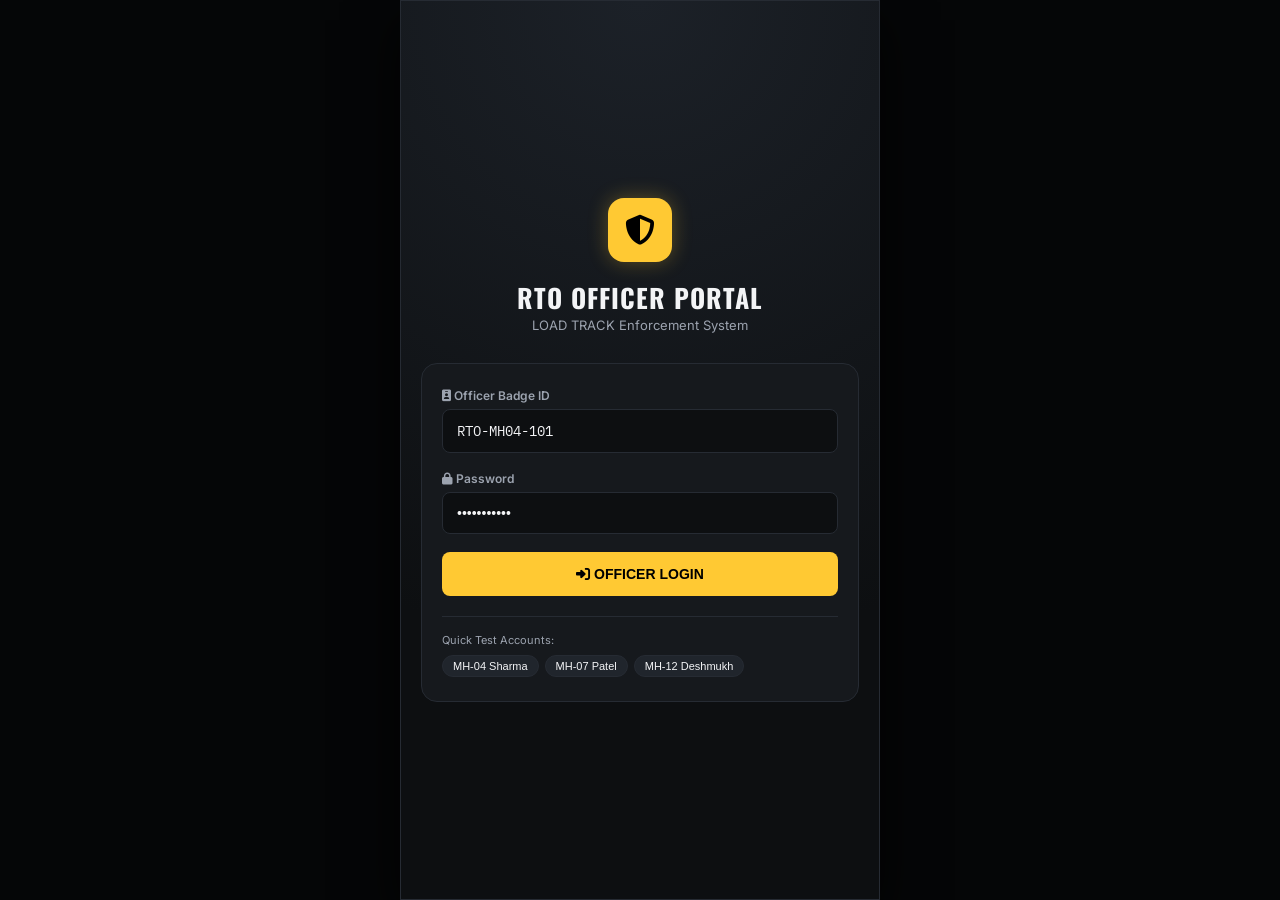
<file: LOAD TRACK/frontend/rto-app/index.html>
<!DOCTYPE html>
<html lang="en">
<head>
    <meta charset="UTF-8">
    <meta name="viewport" content="width=device-width, initial-scale=1.0, maximum-scale=1.0, user-scalable=no">
    <title>LOAD TRACK — RTO Mobile Officer Portal</title>
    <!-- Google Fonts -->
    <link rel="preconnect" href="https://fonts.googleapis.com">
    <link rel="preconnect" href="https://fonts.gstatic.com" crossorigin>
    <link href="https://fonts.googleapis.com/css2?family=IBM+Plex+Mono:wght@400;600;700&family=Inter:wght@400;500;600;700&family=Oswald:wght@500;600;700&display=swap" rel="stylesheet">
    <!-- FontAwesome Icons -->
    <link rel="stylesheet" href="https://cdnjs.cloudflare.com/ajax/libs/font-awesome/6.4.0/css/all.min.css">
    <link rel="stylesheet" href="rto.css">
</head>
<body>

    <!-- MOBILE CONTAINER -->
    <div class="rto-app-shell">

        <!-- LOGIN SCREEN -->
        <div id="loginScreen" class="screen active">
            <div class="login-header">
                <div class="rto-emblem"><i class="fa-solid fa-shield-halved"></i></div>
                <h1>RTO OFFICER PORTAL</h1>
                <p>LOAD TRACK Enforcement System</p>
            </div>

            <div class="login-card">
                <div id="loginAlert" class="alert alert-danger hidden"></div>

                <form id="loginForm">
                    <div class="form-group">
                        <label for="badgeInput"><i class="fa-solid fa-id-badge"></i> Officer Badge ID</label>
                        <input type="text" id="badgeInput" class="rto-input mono-font" placeholder="e.g. RTO-MH04-101" required value="RTO-MH04-101">
                    </div>

                    <div class="form-group">
                        <label for="passwordInput"><i class="fa-solid fa-lock"></i> Password</label>
                        <input type="password" id="passwordInput" class="rto-input" placeholder="Password" required value="password123">
                    </div>

                    <button type="submit" id="loginBtn" class="rto-btn rto-btn-primary btn-block">
                        <i class="fa-solid fa-right-to-bracket"></i> OFFICER LOGIN
                    </button>
                </form>

                <!-- QUICK TEST CHIPS -->
                <div class="quick-login-section">
                    <span>Quick Test Accounts:</span>
                    <div class="quick-chips">
                        <button type="button" class="chip-btn" onclick="fillLogin('RTO-MH04-101', 'Kharegaon Toll')">MH-04 Sharma</button>
                        <button type="button" class="chip-btn" onclick="fillLogin('RTO-MH07-102', 'Vashi Toll')">MH-07 Patel</button>
                        <button type="button" class="chip-btn" onclick="fillLogin('RTO-MH12-103', 'Khed Toll')">MH-12 Deshmukh</button>
                    </div>
                </div>
            </div>
        </div>

        <!-- MAIN LOGGED-IN PORTAL SCREEN -->
        <div id="portalScreen" class="screen">
            
            <!-- TOP APP HEADER -->
            <header class="rto-header">
                <div class="header-left">
                    <div class="officer-badge-icon"><i class="fa-solid fa-user-shield"></i></div>
                    <div>
                        <div id="officerName" class="officer-name">Insp. Rajesh Sharma</div>
                        <div id="officerJurisdiction" class="officer-jurisdiction">Kharegaon Toll Plaza</div>
                    </div>
                </div>
                <button id="logoutBtn" class="icon-btn" title="Logout"><i class="fa-solid fa-arrow-right-from-bracket"></i></button>
            </header>

            <!-- MAIN VIEW CONTAINER -->
            <div class="rto-content-area">
                
                <!-- VIEW 1: NOTIFICATIONS LIST -->
                <div id="notificationsView" class="rto-view active">
                    <div class="view-title-bar">
                        <h3><i class="fa-solid fa-bell"></i> LIVE ENFORCEMENT ALERTS</h3>
                        <span id="unreadCountBadge" class="pulse-badge">0 NEW</span>
                    </div>

                    <div id="notificationsList" class="notif-list">
                        <div class="loading-state"><i class="fa-solid fa-spinner fa-spin"></i> Polling live toll alerts...</div>
                    </div>
                </div>

                <!-- VIEW 2: INSPECTION DETAIL SCREEN -->
                <div id="inspectionView" class="rto-view">
                    <button class="back-link-btn" onclick="showRtoView('notificationsView')">
                        <i class="fa-solid fa-chevron-left"></i> Back to Notifications
                    </button>

                    <div id="inspectionDetailContainer">
                        <div class="loading-state"><i class="fa-solid fa-spinner fa-spin"></i> Loading inspection details...</div>
                    </div>
                </div>

                <!-- VIEW 3: INSPECTION HISTORY -->
                <div id="historyView" class="rto-view">
                    <div class="view-title-bar">
                        <h3><i class="fa-solid fa-clock-rotate-left"></i> INSPECTION HISTORY</h3>
                    </div>

                    <div id="historyList" class="history-list">
                        <div class="loading-state"><i class="fa-solid fa-spinner fa-spin"></i> Fetching past inspection records...</div>
                    </div>
                </div>

            </div>

            <!-- BOTTOM NAVIGATION BAR -->
            <nav class="rto-bottom-nav">
                <button class="nav-item active" onclick="showRtoView('notificationsView', this)">
                    <div class="nav-icon-box">
                        <i class="fa-solid fa-bell"></i>
                        <span id="bottomNavBadge" class="nav-badge hidden">0</span>
                    </div>
                    <span>ALERTS</span>
                </button>
                <button class="nav-item" onclick="showRtoView('historyView', this)">
                    <i class="fa-solid fa-clock-rotate-left"></i>
                    <span>HISTORY</span>
                </button>
            </nav>

        </div>

    </div>

    <script src="rto.js"></script>
</body>
</html>
</file>
<file: LOAD TRACK/frontend/rto-app/rto.css>
/* LOAD TRACK — RTO Mobile Officer App CSS */
:root {
    --bg-dark: #0d0f11;
    --card-bg: #16191d;
    --card-border: #262b33;
    --primary-color: #ffc933;
    --primary-hover: #e6b324;
    --text-primary: #f3f4f6;
    --text-muted: #9ca3af;
    --status-red: #ef4444;
    --status-amber: #f59e0b;
    --status-green: #10b981;
    --font-sans: 'Inter', sans-serif;
    --font-mono: 'IBM Plex Mono', monospace;
    --font-heading: 'Oswald', sans-serif;
}

* {
    box-sizing: border-box;
    margin: 0;
    padding: 0;
}

body {
    background-color: #050607;
    color: var(--text-primary);
    font-family: var(--font-sans);
    display: flex;
    justify-content: center;
    align-items: center;
    min-height: 100vh;
    padding: 0;
}

.rto-app-shell {
    width: 100%;
    max-width: 480px;
    height: 100vh;
    max-height: 900px;
    background-color: var(--bg-dark);
    position: relative;
    display: flex;
    flex-direction: column;
    overflow: hidden;
    box-shadow: 0 20px 50px rgba(0, 0, 0, 0.8);
    border: 1px solid var(--card-border);
}

@media (max-width: 480px) {
    .rto-app-shell {
        max-width: 100%;
        height: 100vh;
        max-height: 100vh;
        border-radius: 0;
        border: none;
    }
}

.screen {
    display: none;
    flex-direction: column;
    height: 100%;
    width: 100%;
}

.screen.active {
    display: flex;
}

/* LOGIN SCREEN */
#loginScreen {
    padding: 30px 20px;
    justify-content: center;
    background: radial-gradient(circle at top, #1c2128 0%, #0d0f11 70%);
}

.login-header {
    text-align: center;
    margin-bottom: 30px;
}

.rto-emblem {
    width: 64px;
    height: 64px;
    background: var(--primary-color);
    color: #000;
    border-radius: 16px;
    display: flex;
    align-items: center;
    justify-content: center;
    font-size: 30px;
    margin: 0 auto 16px auto;
    box-shadow: 0 0 20px rgba(255, 201, 51, 0.3);
}

.login-header h1 {
    font-family: var(--font-heading);
    font-size: 26px;
    letter-spacing: 1px;
    color: var(--text-primary);
}

.login-header p {
    font-size: 13px;
    color: var(--text-muted);
}

.login-card {
    background: var(--card-bg);
    border: 1px solid var(--card-border);
    border-radius: 16px;
    padding: 24px 20px;
}

.form-group {
    margin-bottom: 18px;
}

.form-group label {
    display: block;
    font-size: 12px;
    font-weight: 600;
    color: var(--text-muted);
    margin-bottom: 6px;
}

.rto-input {
    width: 100%;
    padding: 12px 14px;
    background: #0d0f11;
    border: 1px solid var(--card-border);
    border-radius: 8px;
    color: var(--text-primary);
    font-size: 14px;
    outline: none;
    transition: border-color 0.2s;
}

.rto-input:focus {
    border-color: var(--primary-color);
}

.mono-font {
    font-family: var(--font-mono);
}

.rto-btn {
    padding: 14px;
    border: none;
    border-radius: 8px;
    font-weight: 700;
    font-size: 14px;
    cursor: pointer;
    transition: transform 0.1s, background 0.2s;
}

.rto-btn:active {
    transform: scale(0.98);
}

.rto-btn-primary {
    background: var(--primary-color);
    color: #000;
}

.rto-btn-primary:hover {
    background: var(--primary-hover);
}

.btn-block {
    width: 100%;
    display: block;
}

.quick-login-section {
    margin-top: 20px;
    padding-top: 16px;
    border-top: 1px solid var(--card-border);
    font-size: 11px;
    color: var(--text-muted);
}

.quick-chips {
    display: flex;
    gap: 6px;
    margin-top: 8px;
    flex-wrap: wrap;
}

.chip-btn {
    background: #20252c;
    color: var(--text-primary);
    border: 1px solid var(--card-border);
    border-radius: 12px;
    padding: 4px 10px;
    font-size: 11px;
    cursor: pointer;
}

.chip-btn:hover {
    border-color: var(--primary-color);
}

.alert {
    padding: 10px 12px;
    border-radius: 8px;
    font-size: 12px;
    margin-bottom: 14px;
}

.alert-danger {
    background: rgba(239, 68, 68, 0.15);
    border: 1px solid var(--status-red);
    color: #fca5a5;
}

.hidden {
    display: none !important;
}

/* PORTAL LAYOUT */
#portalScreen {
    position: relative;
}

.rto-header {
    height: 64px;
    background: #121417;
    border-bottom: 1px solid var(--card-border);
    padding: 0 16px;
    display: flex;
    align-items: center;
    justify-content: space-between;
    flex-shrink: 0;
}

.header-left {
    display: flex;
    align-items: center;
    gap: 12px;
}

.officer-badge-icon {
    width: 38px;
    height: 38px;
    background: rgba(255, 201, 51, 0.15);
    color: var(--primary-color);
    border: 1px solid var(--primary-color);
    border-radius: 50%;
    display: flex;
    align-items: center;
    justify-content: center;
    font-size: 16px;
}

.officer-name {
    font-weight: 700;
    font-size: 14px;
}

.officer-jurisdiction {
    font-size: 11px;
    color: var(--text-muted);
}

.icon-btn {
    background: none;
    border: none;
    color: var(--text-muted);
    font-size: 18px;
    cursor: pointer;
    padding: 8px;
}

.icon-btn:hover {
    color: var(--status-red);
}

.rto-content-area {
    flex: 1;
    overflow-y: auto;
    padding: 16px;
    padding-bottom: 80px;
}

.rto-view {
    display: none;
}

.rto-view.active {
    display: block;
}

.view-title-bar {
    display: flex;
    align-items: center;
    justify-content: space-between;
    margin-bottom: 16px;
}

.view-title-bar h3 {
    font-family: var(--font-heading);
    font-size: 18px;
    letter-spacing: 0.5px;
}

.pulse-badge {
    background: var(--status-red);
    color: #fff;
    font-size: 10px;
    font-weight: 700;
    padding: 2px 8px;
    border-radius: 12px;
    animation: pulse 1.5s infinite;
}

@keyframes pulse {
    0% { transform: scale(1); opacity: 1; }
    50% { transform: scale(1.05); opacity: 0.8; }
    100% { transform: scale(1); opacity: 1; }
}

/* NOTIFICATION CARDS */
.notif-card {
    background: var(--card-bg);
    border: 1px solid var(--card-border);
    border-left: 4px solid var(--status-red);
    border-radius: 12px;
    padding: 14px;
    margin-bottom: 12px;
    cursor: pointer;
    transition: transform 0.15s, border-color 0.2s;
}

.notif-card:active {
    transform: scale(0.98);
}

.notif-card.read {
    border-left-color: var(--card-border);
    opacity: 0.85;
}

.notif-header {
    display: flex;
    justify-content: space-between;
    align-items: center;
    margin-bottom: 6px;
}

.notif-plate {
    font-family: var(--font-mono);
    font-size: 16px;
    font-weight: 700;
    color: var(--primary-color);
}

.notif-score {
    font-size: 12px;
    font-weight: 700;
    background: rgba(239, 68, 68, 0.15);
    color: var(--status-red);
    padding: 2px 8px;
    border-radius: 4px;
}

.notif-msg {
    font-size: 12px;
    color: var(--text-primary);
    margin-bottom: 8px;
    line-height: 1.4;
}

.notif-footer {
    display: flex;
    justify-content: space-between;
    font-size: 11px;
    color: var(--text-muted);
}

/* INSPECTION SCREEN */
.back-link-btn {
    background: none;
    border: none;
    color: var(--primary-color);
    font-size: 13px;
    font-weight: 600;
    cursor: pointer;
    margin-bottom: 16px;
    display: flex;
    align-items: center;
    gap: 6px;
}

.photo-compare-box {
    display: grid;
    grid-template-columns: 1fr 1fr;
    gap: 10px;
    margin-bottom: 16px;
}

.photo-card {
    background: #0d0f11;
    border: 1px solid var(--card-border);
    border-radius: 8px;
    overflow: hidden;
}

.photo-card img {
    width: 100%;
    height: 110px;
    object-fit: cover;
    display: block;
}

.photo-card-label {
    padding: 6px;
    font-size: 10px;
    font-weight: 700;
    text-align: center;
    color: var(--text-muted);
    background: #14171a;
}

.telemetry-grid {
    display: grid;
    grid-template-columns: 1fr 1fr;
    gap: 8px;
    margin-bottom: 20px;
}

.telem-item {
    background: #14171a;
    border: 1px solid var(--card-border);
    padding: 10px;
    border-radius: 8px;
}

.telem-label {
    font-size: 10px;
    color: var(--text-muted);
}

.telem-val {
    font-family: var(--font-mono);
    font-size: 13px;
    font-weight: 700;
    margin-top: 2px;
}

.action-buttons-group {
    display: flex;
    flex-direction: column;
    gap: 10px;
    margin-top: 16px;
}

.btn-confirm {
    background: var(--status-red);
    color: #fff;
    padding: 14px;
    border: none;
    border-radius: 10px;
    font-weight: 700;
    font-size: 14px;
    cursor: pointer;
}

.btn-dismiss {
    background: #262b33;
    color: var(--text-primary);
    padding: 12px;
    border: 1px solid var(--card-border);
    border-radius: 10px;
    font-weight: 600;
    font-size: 13px;
    cursor: pointer;
}

/* BOTTOM NAV */
.rto-bottom-nav {
    position: absolute;
    bottom: 0;
    left: 0;
    right: 0;
    height: 60px;
    background: #121417;
    border-top: 1px solid var(--card-border);
    display: flex;
}

.nav-item {
    flex: 1;
    background: none;
    border: none;
    color: var(--text-muted);
    display: flex;
    flex-direction: column;
    align-items: center;
    justify-content: center;
    gap: 4px;
    font-size: 10px;
    font-weight: 600;
    cursor: pointer;
}

.nav-item.active {
    color: var(--primary-color);
}

.nav-icon-box {
    position: relative;
    font-size: 18px;
}

.nav-badge {
    position: absolute;
    top: -4px;
    right: -8px;
    background: var(--status-red);
    color: #fff;
    font-size: 9px;
    border-radius: 10px;
    padding: 1px 5px;
    font-weight: 700;
}

.loading-state {
    text-align: center;
    padding: 40px 20px;
    color: var(--text-muted);
    font-size: 13px;
}
</file>
